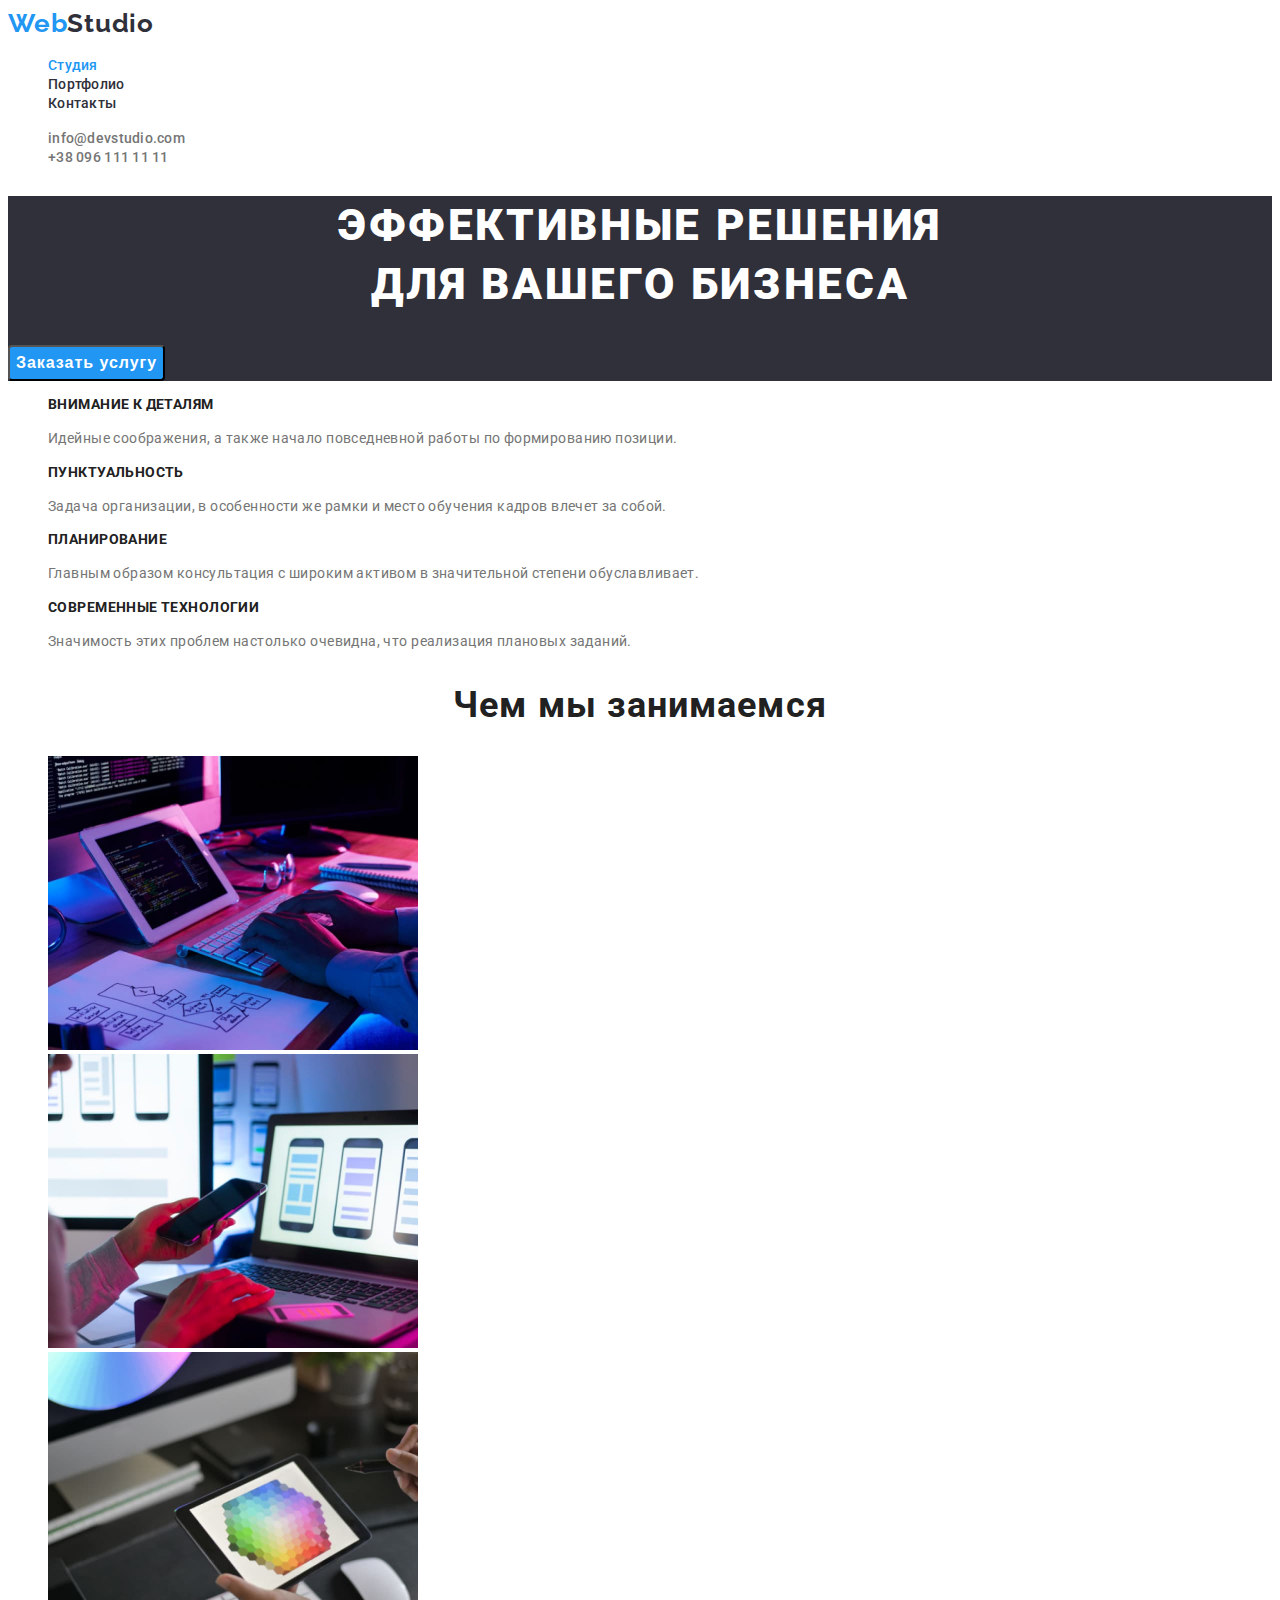
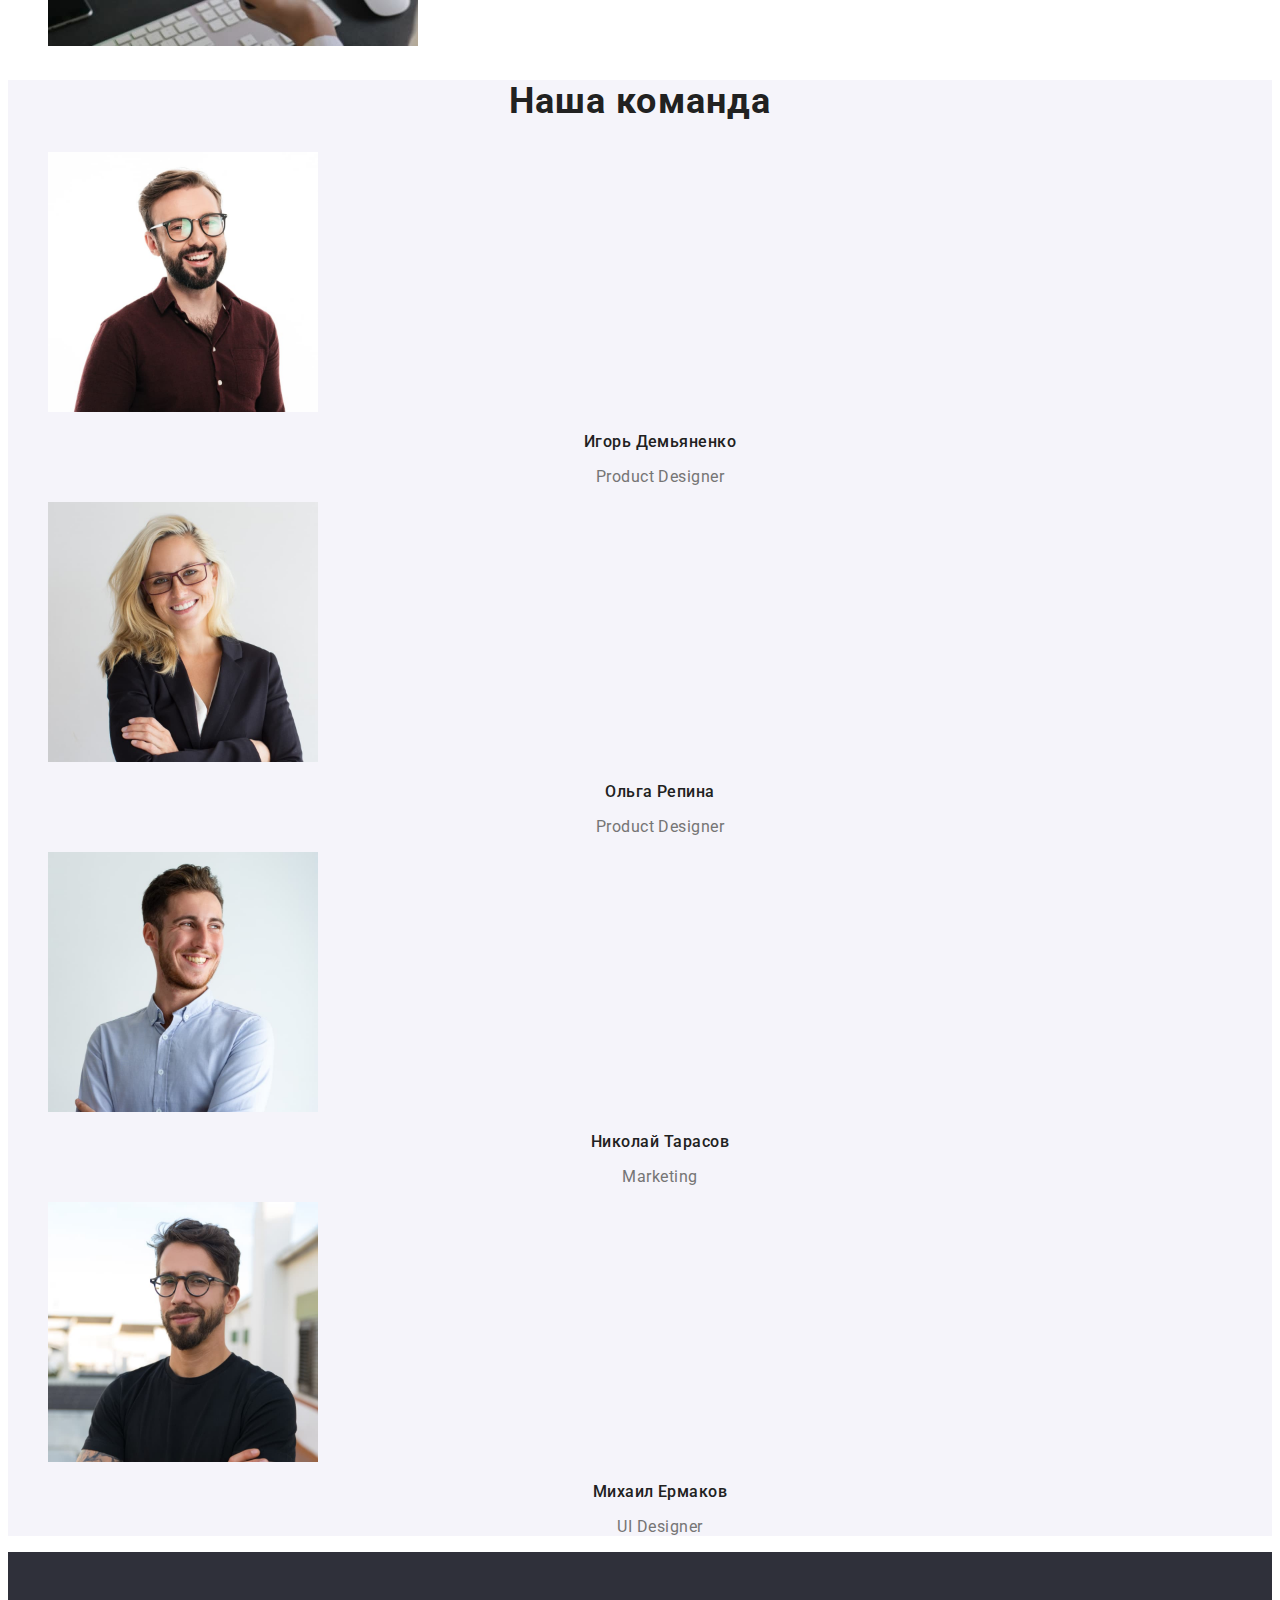
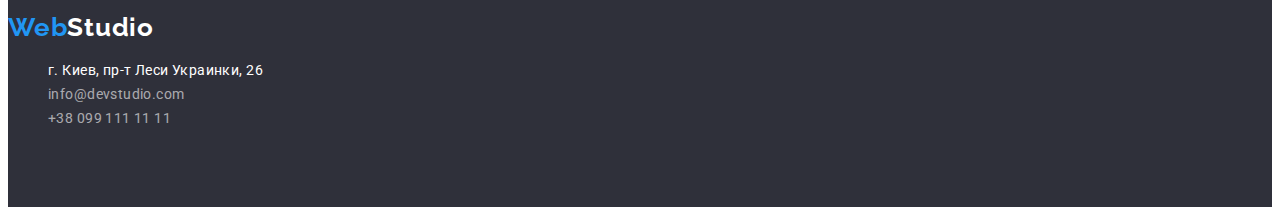
<file: index.html>
<!DOCTYPE html>
<html lang="ru">
  <head>
    <meta charset="UTF-8" />
    <meta http-equiv="X-UA-Compatible" content="IE=edge" />
    <meta name="viewport" content="width=device-width, initial-scale=1.0" />
    <title>WebStudio</title>
    <link
      rel="stylesheet"
      href="https://cdnjs.cloudflare.com/ajax/libs/modern-normalize/1.1.0/modern-normalize.min.css"
      integrity="sha512-wpPYUAdjBVSE4KJnH1VR1HeZfpl1ub8YT/NKx4PuQ5NmX2tKuGu6U/JRp5y+Y8XG2tV+wKQpNHVUX03MfMFn9Q=="
      crossorigin="anonymous"
      referrerpolicy="no-referrer"
    />
    <link rel="stylesheet" href="./css/styles.css" />
    <link rel="preconnect" href="https://fonts.googleapis.com" />
    <link rel="preconnect" href="https://fonts.gstatic.com" crossorigin />
    <link
      href="https://fonts.googleapis.com/css2?family=Raleway:wght@700&family=Roboto:wght@400;500;700;900&display=swap"
      rel="stylesheet"
    />
  </head>
  <body>
    <!-- Logo main - Шапка сайта -->
    <header>
      <nav class="nav">
        <a class="logo link" href="#" target="_blank">Web<span class="logo-dark">Studio</span></a>
        <ul class="nav-list list">
          <li>
            <a class="nav-link link current-link link" href="./index.html">Студия</a>
          </li>
          <li>
            <a class="nav-link link" href="./portfolio.html">Портфолио</a>
          </li>
          <li>
            <a class="nav-link link" href="#">Контакты</a>
          </li>
        </ul>
      </nav>
      <ul class="contacts-list list">
        <li>
          <a class="contacts-link link" href="mailto:info@devstudio.com">info@devstudio.com</a>
        </li>
        <li>
          <a class="contacts-link link" href="tel:+380961111111">+38 096 111 11 11</a>
        </li>
      </ul>
    </header>
    <main>
      <!-- Cap Section - Секция - Эффективные решения для вашего бизнеса  -->
      <section class="hero">
        <h1 class="hero-title">Эффективные решения <br />для вашего бизнеса</h1>
        <button class="btn pointer" type="button">Заказать услугу</button>
      </section>
      <!-- Our Advantages (Features) Section - Секция - Наши преимущества -->
      <section class="features">
        <h2 class="visually-hidden">Наши преимущества</h2>
        <ul class="features-list list">
          <li>
            <h3 class="features-title">Внимание к деталям</h3>
            <p class="features-text">
              Идейные соображения, а также начало повседневной работы по формированию позиции.
            </p>
          </li>
          <li>
            <h3 class="features-title">Пунктуальность</h3>
            <p class="features-text">
              Задача организации, в особенности же рамки и место обучения кадров влечет за собой.
            </p>
          </li>
          <li>
            <h3 class="features-title">Планирование</h3>
            <p class="features-text">
              Главным образом консультация с широким активом в значительной степени обуславливает.
            </p>
          </li>
          <li>
            <h3 class="features-title">Современные технологии</h3>
            <p class="features-text">
              Значимость этих проблем настолько очевидна, что реализация плановых заданий.
            </p>
          </li>
        </ul>
      </section>
      <!-- Our Activities Section - Секция - Чем мы занимаемся -->
      <section class="occupation">
        <h2 class="section-title">Чем мы занимаемся</h2>
        <ul class="occupation-list list">
          <li>
            <img
              src="./img/projects1.jpg"
              alt="десктопные приложения"
              width="370"
              class="info-image"
            />
          </li>
          <li>
            <img
              src="./img/projects2.jpg"
              alt="мобильные приложения"
              width="370"
              class="info-image"
            />
          </li>
          <li>
            <img
              src="./img/projects3.jpg"
              alt="дизайнерские решения"
              width="370"
              class="info-image"
            />
          </li>
        </ul>
      </section>
      <!-- Our team section - Секция - Наша команда -->
      <section class="team">
        <h2 class="section-title">Наша команда</h2>
        <ul class="team-list list">
          <li class="team-item">
            <img src="./img/team1.jpg" alt="Игорь Демьяненко" width="270" />
            <h3 class="team-item-title">Игорь Демьяненко</h3>
            <p lang="en" class="team-item-text">Product Designer</p>
          </li>
          <li class="team-item">
            <img src="./img/team2.jpg" alt="Ольга Репина" width="270" />
            <h3 class="team-item-title">Ольга Репина</h3>
            <p lang="en" class="team-item-text">Product Designer</p>
          </li>
          <li class="team-item">
            <img src="./img/team3.jpg" alt="Николай Тарасов" width="270" />
            <h3 class="team-item-title">Николай Тарасов</h3>
            <p lang="en" class="team-item-text">Marketing</p>
          </li>
          <li class="team-item">
            <img src="./img/team4.jpg" alt="Михаил Ермаков" width="270" />
            <h3 class="team-item-title">Михаил Ермаков</h3>
            <p lang="en" class="team-item-text">UI Designer</p>
          </li>
        </ul>
      </section>
    </main>
    <!-- Подвал страницы -->
    <footer class="footer">
      <a href="./index.html" class="logo link">Web<span class="logo-light">Studio</span></a>
      <address class="footer-address">
        <ul class="address-list list">
          <li>
            <a
              class="address-location link"
              href="https://goo.gl/maps/4EyUpNPc1M4XpFM67"
              target="_blank"
              rel="noopener noreferrer"
              >г. Киев, пр-т Леси Украинки, 26</a
            >
          </li>
          <li>
            <a href="emailto:info@devstudio.com" class="address-contacts link"
              >info@devstudio.com</a
            >
          </li>
          <li>
            <a href="tel:+380991111111" class="address-contacts link">+38 099 111 11 11</a>
          </li>
        </ul>
      </address>
    </footer>
  </body>
</html>
</file>
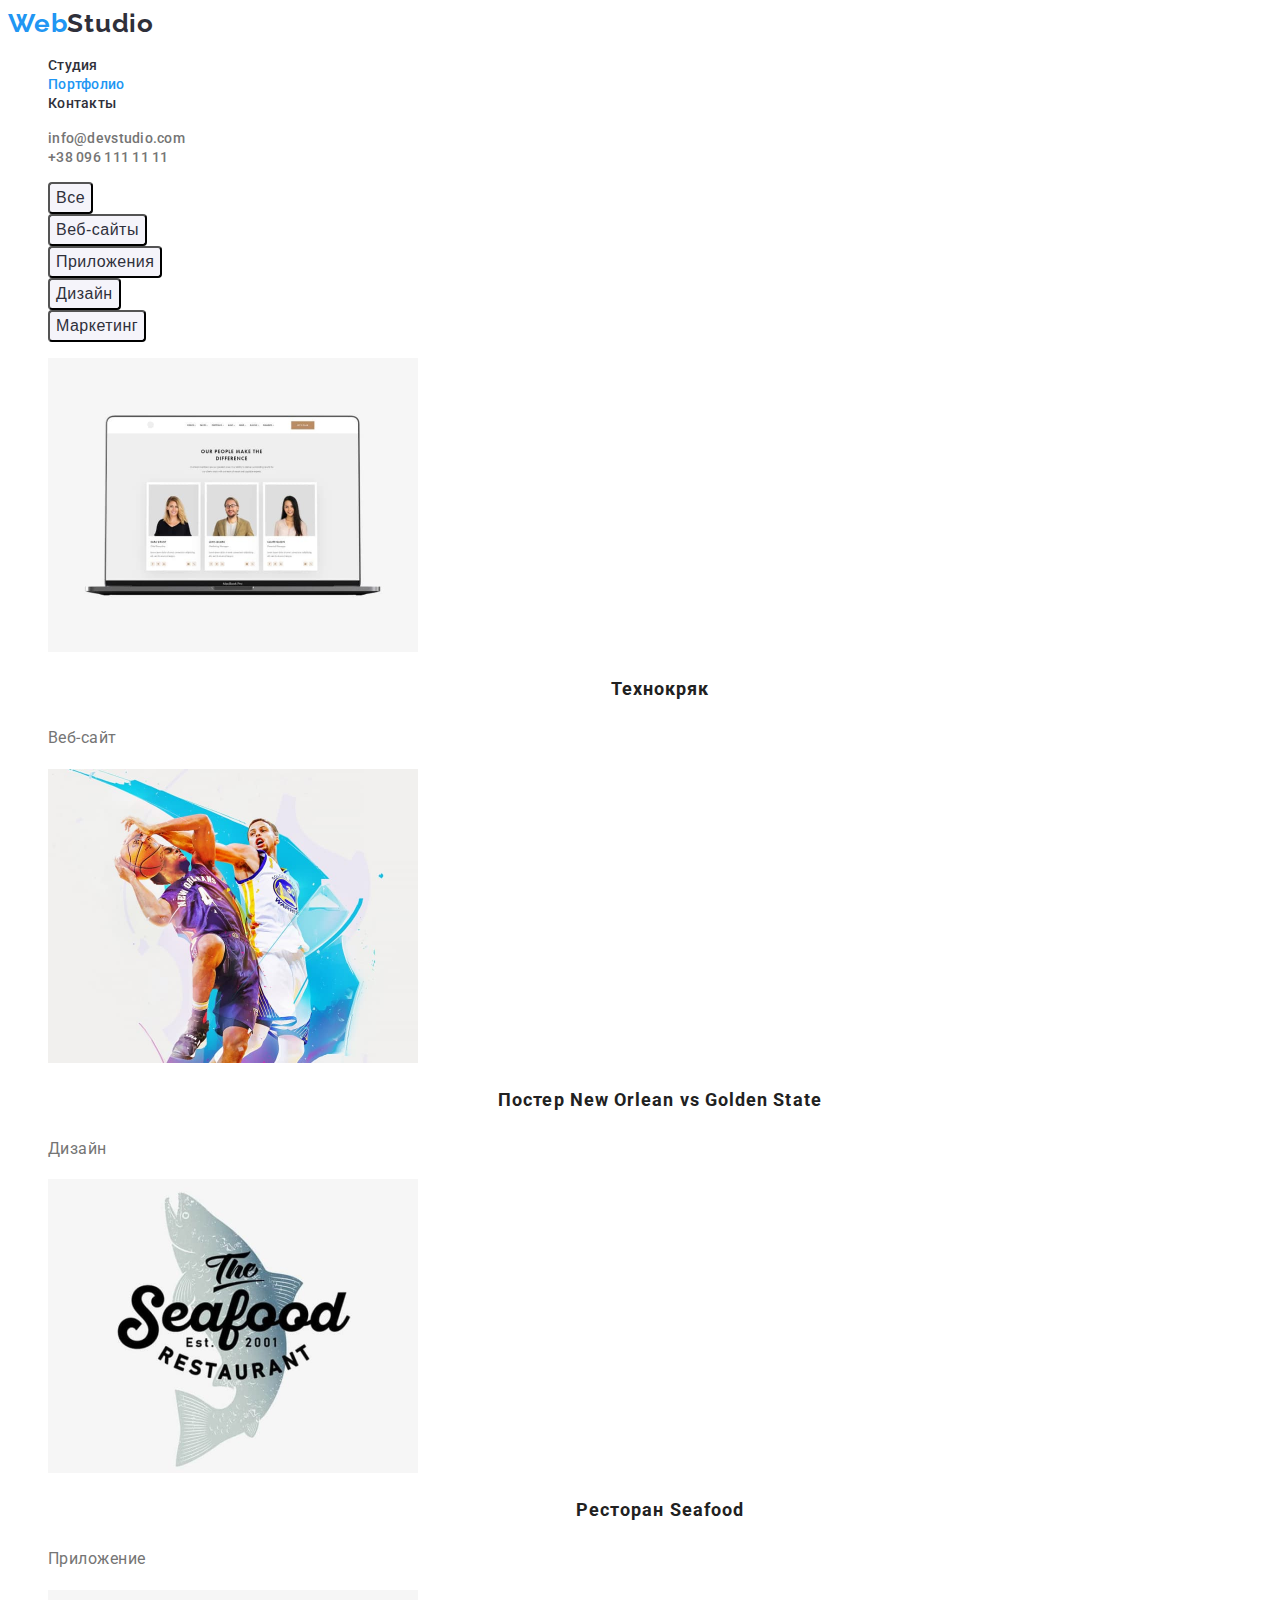
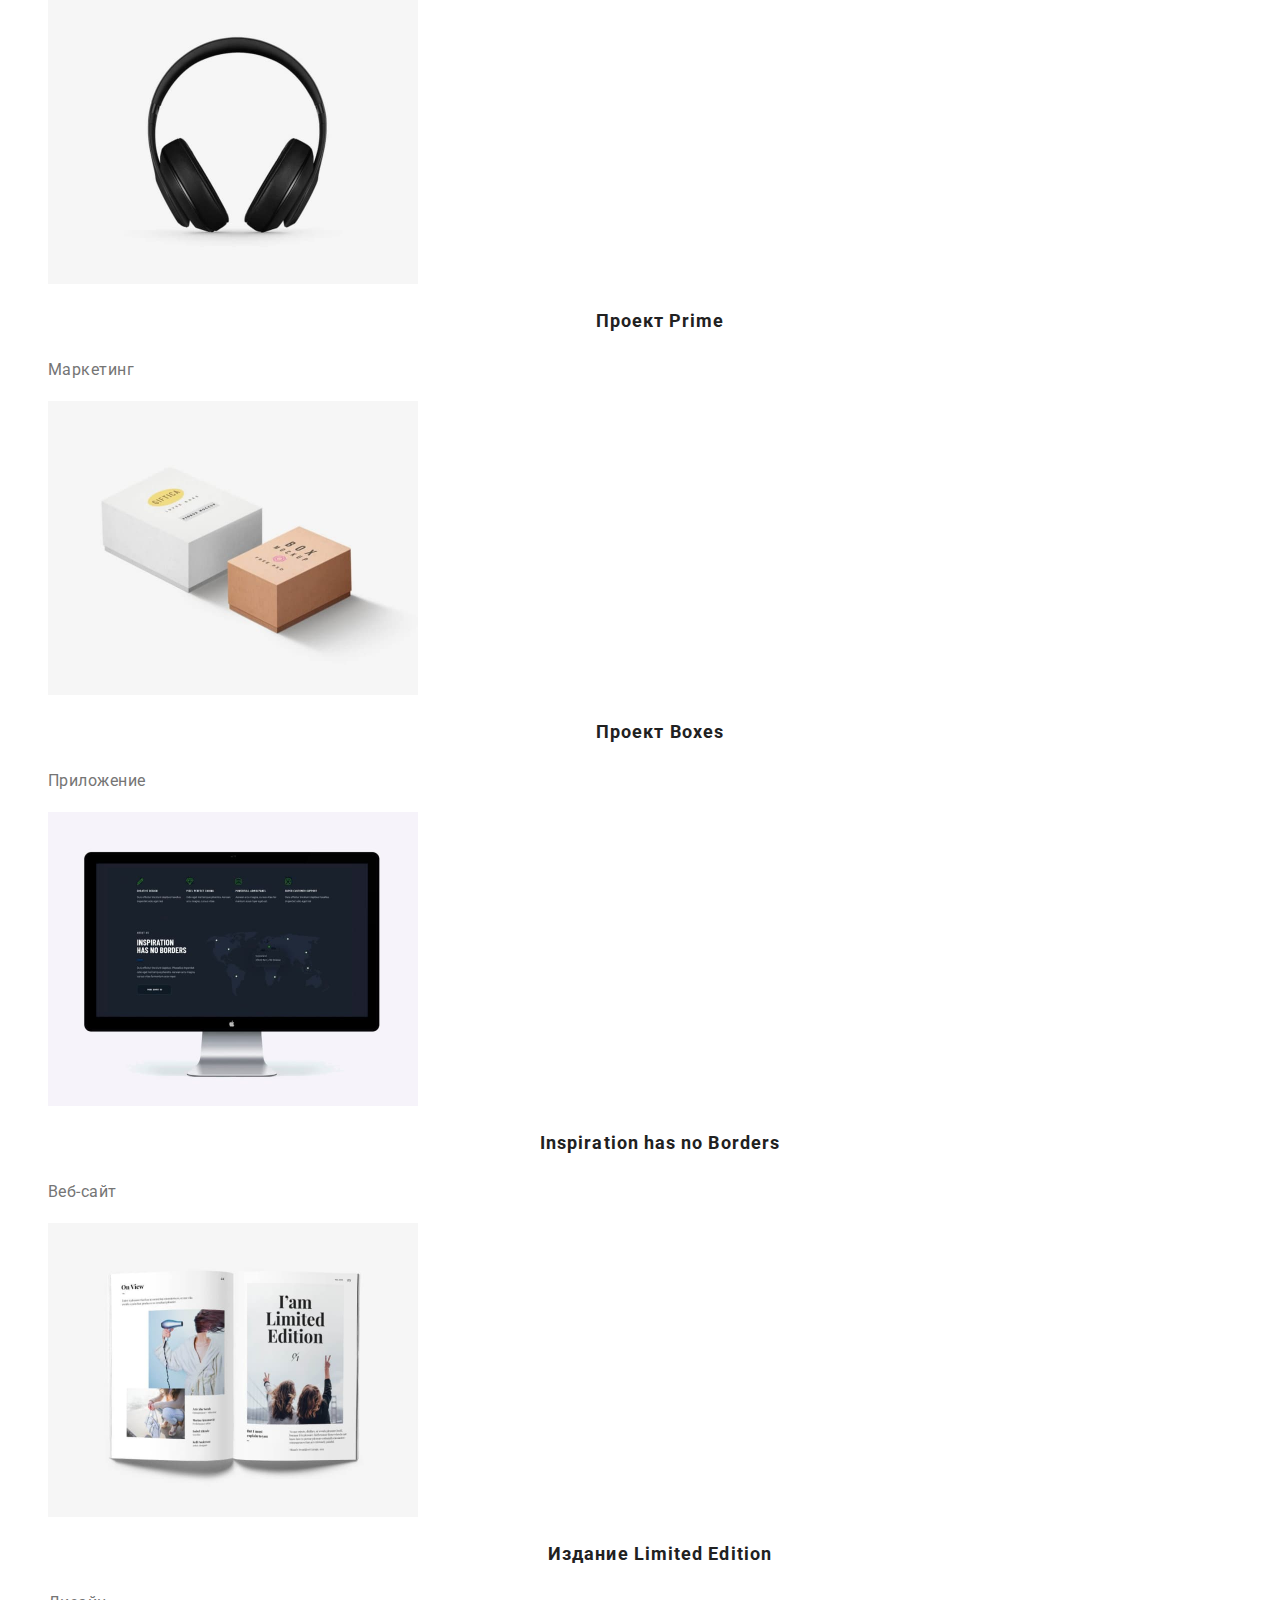
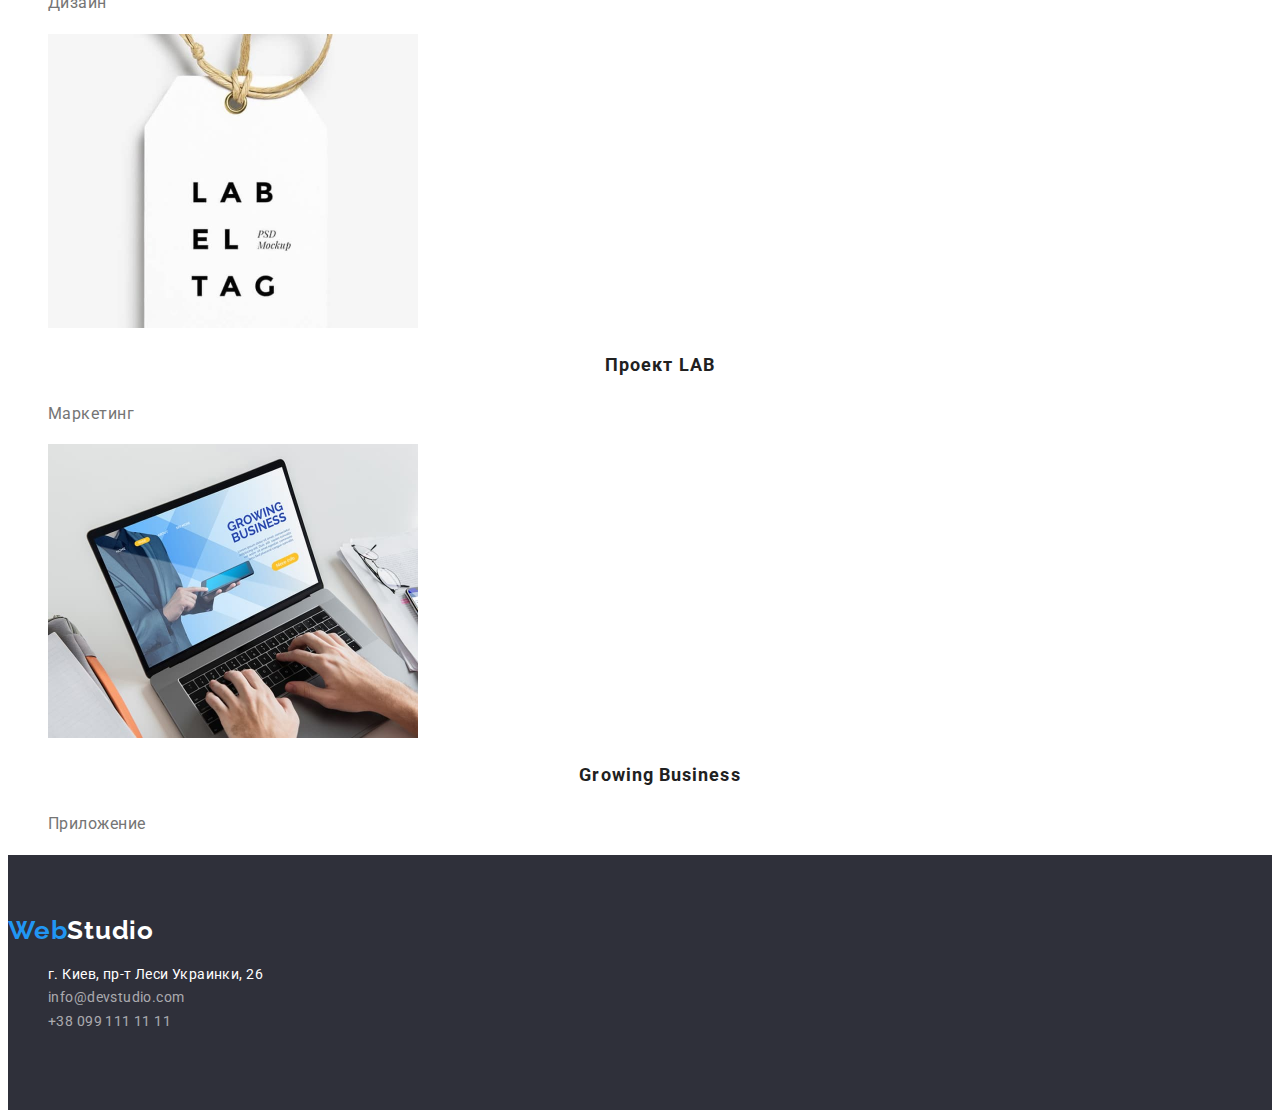
<file: portfolio.html>
<!DOCTYPE html>
<html lang="ru">
  <head>
    <meta charset="UTF-8" />
    <meta http-equiv="X-UA-Compatible" content="IE=edge" />
    <meta name="viewport" content="width=device-width, initial-scale=1.0" />
    <title>Portfolio</title>
    <link
      rel="stylesheet"
      href="https://cdnjs.cloudflare.com/ajax/libs/modern-normalize/1.1.0/modern-normalize.min.css"
      integrity="sha512-wpPYUAdjBVSE4KJnH1VR1HeZfpl1ub8YT/NKx4PuQ5NmX2tKuGu6U/JRp5y+Y8XG2tV+wKQpNHVUX03MfMFn9Q=="
      crossorigin="anonymous"
      referrerpolicy="no-referrer"
    />
    <link rel="stylesheet" href="./css/styles.css" />
    <link rel="preconnect" href="https://fonts.googleapis.com" />
    <link rel="preconnect" href="https://fonts.gstatic.com" crossorigin />
    <link
      href="https://fonts.googleapis.com/css2?family=Raleway:wght@700&family=Roboto:wght@400;500;700;900&display=swap"
      rel="stylesheet"
    />
  </head>
  <body>
    <!-- Logo main Portfolio - Шапка Портфолио -->
    <header>
      <nav class="nav">
        <a class="logo link" href="#" target="_blank">Web<span class="logo-dark">Studio</span></a>
        <ul class="nav-list list">
          <li>
            <a class="nav-link link" href="./index.html">Студия</a>
          </li>
          <li>
            <a class="nav-link link current-link link" href="./portfolio.html">Портфолио</a>
          </li>
          <li>
            <a class="nav-link link" href="#">Контакты</a>
          </li>
        </ul>
      </nav>
      <ul class="contacts-list list">
        <li>
          <a class="contacts-link link" href="mailto:info@devstudio.com">info@devstudio.com</a>
        </li>
        <li>
          <a class="contacts-link link" href="tel:+380961111111">+38 096 111 11 11</a>
        </li>
      </ul>
    </header>
    <!-- Portfolio navigation block - Секция о всем -->
    <main>
      <section class="works">
        <h1 class="visually-hidden">Our works</h1>
        <ul class="filter-list list">
          <li>
            <button class="filter-btn pointer" type="button">Все</button>
          </li>
          <li>
            <button class="filter-btn pointer" type="button">Веб-сайты</button>
          </li>
          <li>
            <button class="filter-btn pointer" type="button">Приложения</button>
          </li>
          <li>
            <button class="filter-btn pointer" type="button">Дизайн</button>
          </li>
          <li>
            <button class="filter-btn pointer" type="button">Маркетинг</button>
          </li>
        </ul>
        <!-- 9 Projects - 9 проектов -->
        <ul class="works-list list">
          <li class="works-item">
            <a href="#" class="works-link link"
              ><img src="./img/web-notebook1.jpg" alt="Технокряк" width="370" />
              <h2 class="works-title">Технокряк</h2>
              <p class="works-text">Веб-сайт</p></a
            >
          </li>
          <li class="works-item">
            <a href="#" class="works-link link"
              ><img
                src="./img/web-basketball2.jpg"
                alt="Постер New Orlean vs Golden State"
                width="370"
              />
              <h2 class="works-title">Постер <span lang="en">New Orlean vs Golden State</span></h2>
              <p class="works-text">Дизайн</p></a
            >
          </li>
          <li class="works-item">
            <a href="#" class="works-link link"
              ><img src="./img/web-restaurant3.jpg" alt="Ресторан Seafood" width="370" />
              <h2 class="works-title">Ресторан <span lang="en">Seafood</span></h2>
              <p class="works-text">Приложение</p></a
            >
          </li>
          <li class="works-item">
            <a href="#" class="works-link link"
              ><img src="./img/web-headphones4.jpg" alt="Проект Prime" width="370" />
              <h2 class="works-title">Проект <span lang="en">Prime</span> </h2>
              <p class="works-text">Маркетинг</p></a
            >
          </li>
          <li class="works-item">
            <a href="#" class="works-link link"
              ><img src="./img/web-boxes5.jpg" alt="Проект Boxes" width="370" />
              <h2 class="works-title">Проект <span lang="en">Boxes</span></h2>
              <p class="works-text">Приложение</p></a
            >
          </li>
          <li class="works-item">
            <a href="#" class="works-link link"
              ><img src="./img/web-monitor6.jpg" alt="Inspiration has no Borders" width="370" />
              <h2 class="works-title">Inspiration has no Borders</h2>
              <p class="works-text">Веб-сайт</p></a
            >
          </li>
          <li class="works-item">
            <a href="#" class="works-link link"
              ><img src="./img/web-limited7.jpg" alt="Издание Limited Edition" width="370" />
              <h2 class="works-title">Издание <span lang="en">Limited Edition</span></h2>
              <p class="works-text">Дизайн</p></a
            >
          </li>
          <li class="works-item">
            <a href="#" class="works-link link"
              ><img src="./img/web-lab8.jpg" alt="Издание Limited Edition" width="370" />
              <h2 class="works-title">Проект <span lang="en">LAB</span></h2>
              <p class="works-text">Маркетинг</p>
            </a>
          </li>
          <li class="works-item">
            <a href="#" class="works-link link"
              ><img src="./img/web-business9.jpg" alt="Growing Buisness" width="370" />
              <h2 class="works-title">Growing Business</h2>
              <p class="works-text">Приложение</p>
            </a>
          </li>
        </ul>
      </section>
    </main>
    <!-- Секция контакты -->
    <footer class="footer">
      <a href="./index.html" class="logo link">Web<span class="logo-light">Studio</span></a>
      <address class="footer-address">
        <ul class="address-list list">
          <li>
            <a
              class="address-location link"
              href="https://goo.gl/maps/4EyUpNPc1M4XpFM67"
              target="_blank"
              rel="noopener noreferrer"
              >г. Киев, пр-т Леси Украинки, 26</a
            >
          </li>
          <li>
            <a href="emailto:info@devstudio.com" class="address-contacts link"
              >info@devstudio.com</a
            >
          </li>
          <li>
            <a href="tel:+380991111111" class="address-contacts link">+38 099 111 11 11</a>
          </li>
        </ul>
      </address>
    </footer>
  </body>
</html>
</file>
<file: css/styles.css>
:root {
  /* Белый цвет */
  --primary-title-color: #FFFFFF;
  /* Второстепенный (вторичный) цвет фона */
  --header-text-color: #2F303A;
  /* Цвет основного текста */
  --main-text-color: #757575;
  /* Акцент */
  --accent-color: #2196F3;
  --title-color: #212121;
  --contacts-color: rgba(255, 255, 255, 0.6);
  --button-hover-color: #188CE8;
  --filter-button-background-color: #F5F4FA;
}

body {
  /* font-family: Raleway, sans-serif; */
  font-family: 'Roboto', sans-serif;
  color: var(--main-text-color);
}

.visually-hidden {
  position: absolute;
  white-space: nowrap;
  width: 1px;
  height: 1px;
  overflow: hidden;
  border: 0;
  padding: 0;
  clip: rect(0 0 0 0);
  clip-path: inset(50%);
  margin: -1px;
}

.link {
  text-decoration: none;
}

.list {
  list-style: none;
}

.logo {
  font-family: 'Raleway', sans-serif;
  font-weight: 700;
  font-size: 26px;
  line-height: 1.2;
  letter-spacing: 0.03em;
  color: var(--accent-color);
}

.logo-dark {
  color: var(--header-text-color);
}

.logo-light {
  color: var(--primary-title-color);
}

.section-title {
  font-weight: 700;
  font-size: 36px;
  line-height: 1.17;
  text-align: center;
  letter-spacing: 0.03em;
  color: var(--title-color);
}

.pointer {
  cursor: pointer;
  border-radius: 4px;
}

/* header */

.nav-link,
.contacts-link {
  font-weight: 500;
  font-size: 14px;
  line-height: 1.14;
  letter-spacing: 0.02em;
}

.nav-link {
  color: var(--header-text-color);
}

.contacts-link {
  color: inherit;
}

.nav-link:hover,
.nav-link:focus {
  color: var(--accent-color);
}

.current-link {
  color: var(--accent-color);
}

.contacts-link:hover,
.contacts:focus {
  color: var(--accent-color);
}

/* Logo main - Шапка сайта */
.hero {
  background-color: var(--header-text-color);
}

.hero-title {
  font-weight: 900;
  font-size: 44px;
  line-height: 1.36;
  text-align: center;
  letter-spacing: 0.06em;
  text-transform: uppercase;
  color: var(--primary-title-color);
}

/* Cap Section - Секция - Эффективные решения для вашего бизнеса */

.btn {
  font-weight: 700;
  font-size: 16px;
  line-height: 1.87;
  letter-spacing: 0.06em;
  color: var(--primary-title-color);
  background-color: var(--accent-color);
}

.btn:hover,
.btn:focus {
  background-color: var(--button-hover-color);
}

/* Our Advantages (Features) Section - Секция - Наши преимущества  */

.features-title {
  font-weight: 700;
  font-size: 14px;
  line-height: 1.14;
  letter-spacing: 0.03em;
  text-transform: uppercase;
  color: var(--title-color);
}

.features-text {
  font-size: 14px;
  line-height: 1.71;
  letter-spacing: 0.03em;
}

/* Our Activities Section - Секция - Чем мы занимаемся */

.team-item-title {
  font-weight: 500;
  font-size: 16px;
  line-height: 1.19;
  text-align: center;
  letter-spacing: 0.03em;
  color: var(--title-color);
}

/* Our team section - Секция - Наша команда */

.team-item-text {
  font-size: 16px;
  line-height: 1.19;
  text-align: center;
  letter-spacing: 0.03em;
}

.team {
  background-color: var(--filter-button-background-color);
}

/* Подвал страницы  */

.footer {
  padding-top: 60px;
  padding-bottom: 60px;
  background-color: var(--header-text-color);
}

.address-location {
  font-style: normal;
  font-weight: normal;
  font-size: 14px;
  line-height: 1.71;
  letter-spacing: 0.03em;
  color: var(--primary-title-color);
}

.address-contacts {
  font-style: normal;
  font-size: 14px;
  line-height: 1.71;
  letter-spacing: 0.03em;
  color: var(--contacts-color);
}

.address-location:hover,
.address-location link:focus {
  color: var(--accent-color);
}

.address-contacts:hover,
.address-contacts link:focus {
  color: var(--accent-color);
}

/* Portfolio - Портфолио  */

.filter-btn {
  font-weight: 500;
  font-size: 16px;
  line-height: 1.62;
  text-align: center;
  letter-spacing: 0.03em;
  color: var(--header-text-color);
  background-color: var(--filter-button-background-color);
}

.filter-btn:hover,
.filter-btn:focus {
  color: var(--primary-title-color);
  background-color: var(--accent-color);
}

.works-link {
  color: inherit;
}

.works-title {
  font-weight: 700;
  font-size: 18px;
  line-height: 2;
  text-align: center;
  letter-spacing: 0.06em;
  color: var(--title-color);
}

.works-text {
  font-size: 16px;
  line-height: 1.87;
  letter-spacing: 0.03em;
}
</file>
